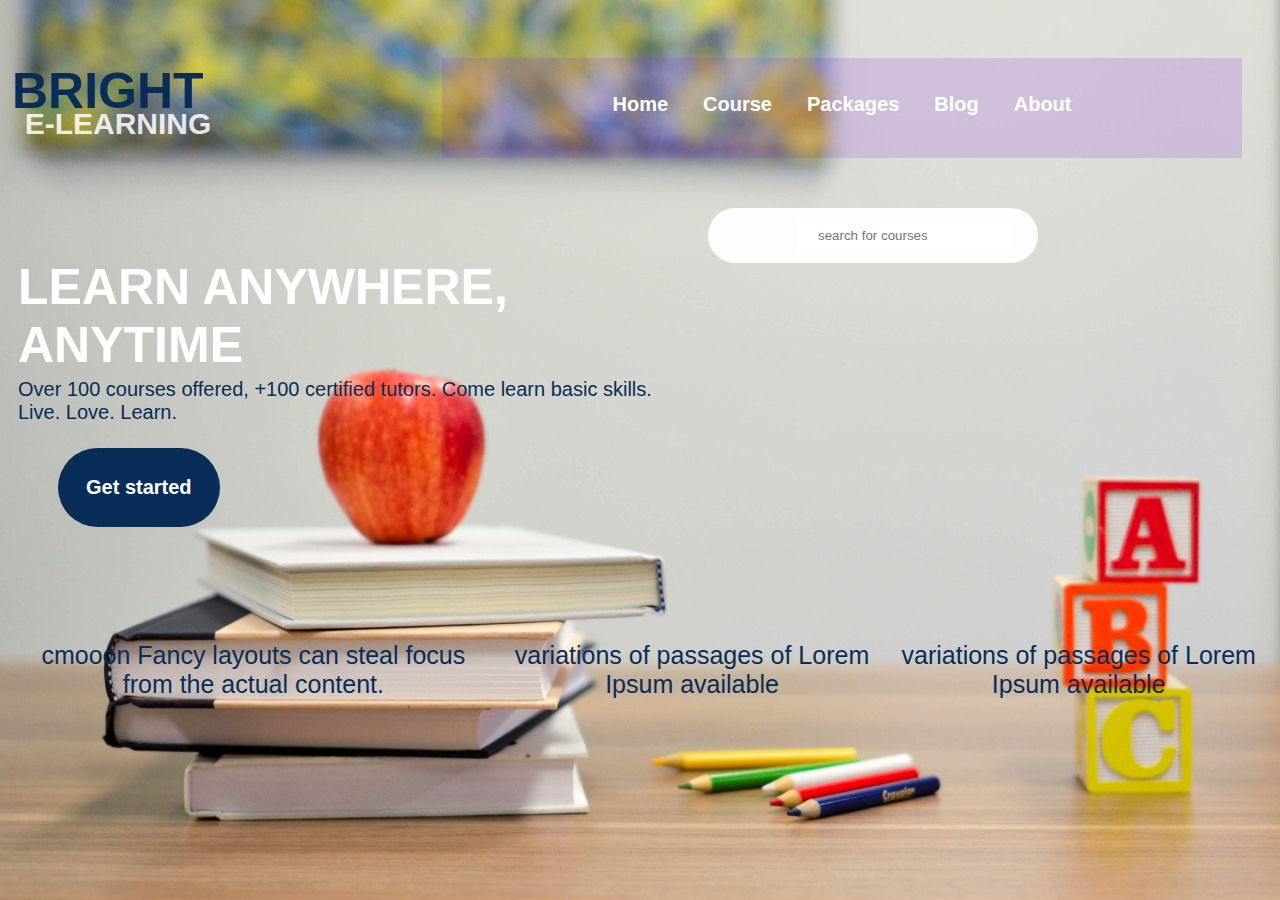
<file: Index.html>
<!DOCTYPE html>
<html lang="en">
<head>
    <meta charset="UTF-8">
    <meta name="viewport" content="width=device-width, initial-scale=1.0">
    <title>Bright</title>
    <link rel="stylesheet" href="main.css">
    <link rel="preconnect" href="https://fonts.googleapis.com">
<link rel="preconnect" href="https://fonts.gstatic.com" crossorigin>
<link href="https://fonts.googleapis.com/css2?family=Kdam+Thmor+Pro&display=swap" rel="stylesheet">
<link rel="preconnect" href="https://fonts.googleapis.com">
<link rel="preconnect" href="https://fonts.gstatic.com" crossorigin>
<link href="https://fonts.googleapis.com/css2?family=Ubuntu&display=swap" rel="stylesheet">
<link rel="stylesheet" href="https://cdnjs.cloudflare.com/ajax/libs/font-awesome/6.4.2/css/all.min.css" integrity="sha512-z3gLpd7yknf1YoNbCzqRKc4qyor8gaKU1qmn+CShxbuBusANI9QpRohGBreCFkKxLhei6S9CQXFEbbKuqLg0DA==" 
crossorigin="anonymous" referrerpolicy="no-referrer" />
<link rel="preconnect" href="https://fonts.googleapis.com">
<link rel="preconnect" href="https://fonts.gstatic.com" crossorigin>
<link href="https://fonts.googleapis.com/css2?family=Dosis:wght@200&family=Kdam+Thmor+Pro&family=Ubuntu+Condensed&display=swap"
 rel="stylesheet">
  
</head>
<!-- header section -->

    <header>
        <p class="logo">BRIGHT</p>
        <h1>E-LEARNING</h1>
        <!-- <div class="search">
            <link rel="stylesheet"href="">
             <button class="search-button">
                <i class="bob fas fa-search"><i>               </button>
            <body>
            

        </div> -->
        
        <nav>
            <a href="Index.html">Home</a>
            <a href="pages/course.html">Course</a>
            <a href="pages/packages.html">Packages</a>
            <a href="pages/blog.html">Blog</a>
            <a href="pages/about.html">About</a>

        
        </nav>
    </header>

<!-- Middle section -->


    <div>
    <section>
        <div>
            <div class="search-button">
                <!-- <form action="http://www.google.com/search"method="get"></form> -->

                <i class="fas fa-search"></i>
                <input type="text" placeholder="search for courses">
                
                    
            </div>
        </div>
        <article>
            <p class="welcome">LEARN ANYWHERE,<br> ANYTIME</p>
            <p class="lorem">Over 100 courses offered, +100 certified tutors.
                 Come learn basic skills. <br> Live. Love. Learn. <br> </p>
            <a href="loginfile/login.html">Get started</a>
            <!-- <a href="#">Explore</a> -->

        </article>
    </section>
    </div>

<!--  Footersection -->

    <footer class="lowericons">

        <div >
            <i class="cert fa-solid fa-certificate fa-3x"></i>
            <p >cmooon  Fancy layouts can steal focus from the actual content.</p>
        </div>
        <div >
            <i class="lib fa-solid fa-book fa-3x"></i>
            <p>variations of passages of Lorem Ipsum available</p>
        </div>
        <div >
            <i class="tutor fa-solid fa-chalkboard fa-3x"></i>
            <p>variations of passages of Lorem Ipsum available</p>
        </div>
        
    </footer>
    
</body>
</file>
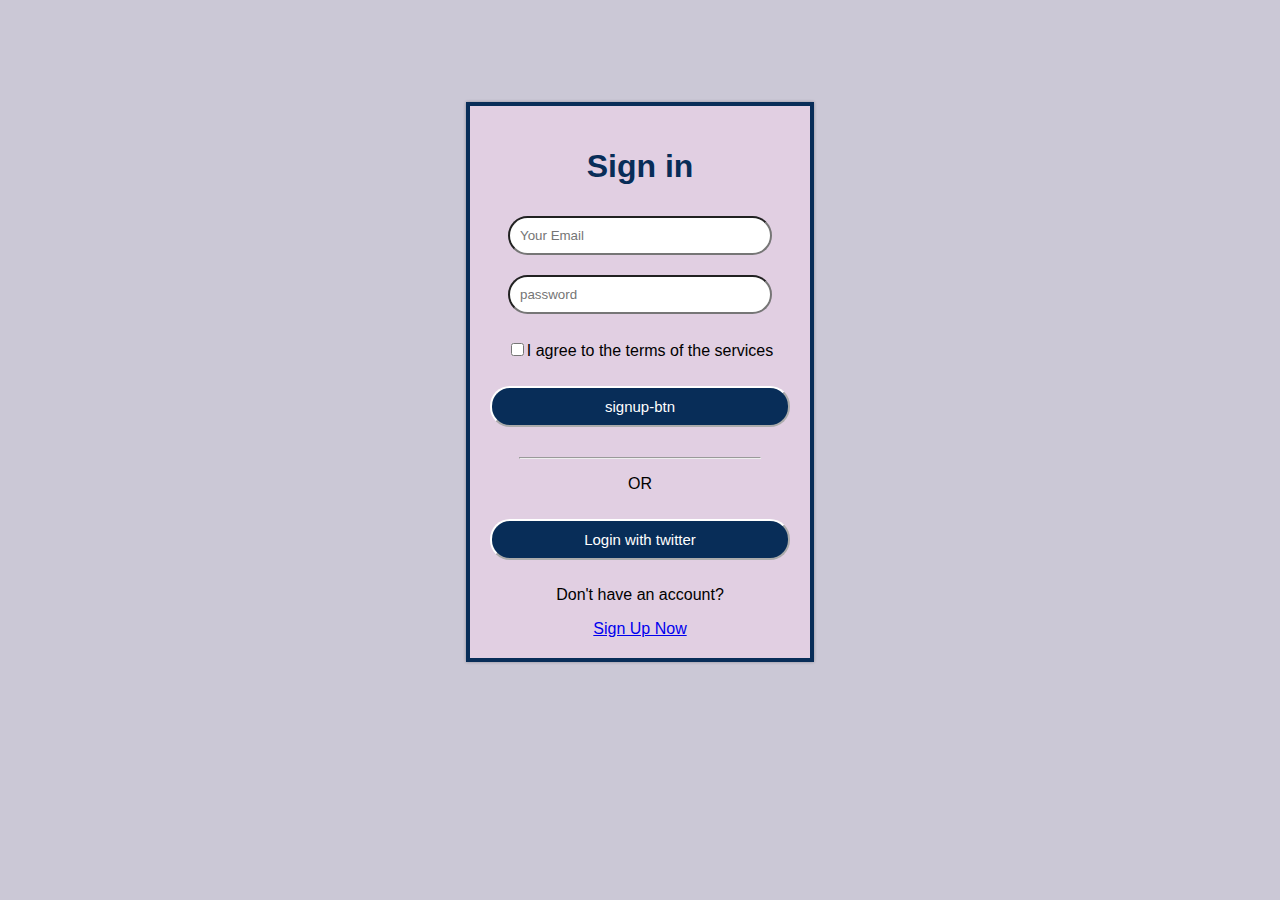
<file: loginfile/login.html>
<!DOCTYPE html>
<html lang="en">
<head>
    <meta charset="UTF-8">
    <meta name="viewport" content="width=device-width, initial-scale=1.0">
    <title>Register</title>
    <link rel="stylesheet" href=" login.css">
</head>

<body class="signpage">
    <div class="sign-up">
        <div class="icon">
            <i class="fa-solid fa-user"></i>
        </div>
       
        <h1>
            Sign in
        </h1>
        <input type="email"class="Input-box" placeholder="Your Email">
        <input type="password"class="Input-box" placeholder="password">

        <p><span><input type="checkbox"></span>I agree to the terms of the services</p>
        <button type="button" class="signup-btn">signup-btn</button>
        <hr>
        <p>OR</p>
        <button type="button" class="twitter-logn">Login with twitter</button>
        <div>
            <p>Don't have an account?</p>
            <a href="#">Sign Up Now</a>
        </div>
    </div>
    
</body>

</html>
</file>
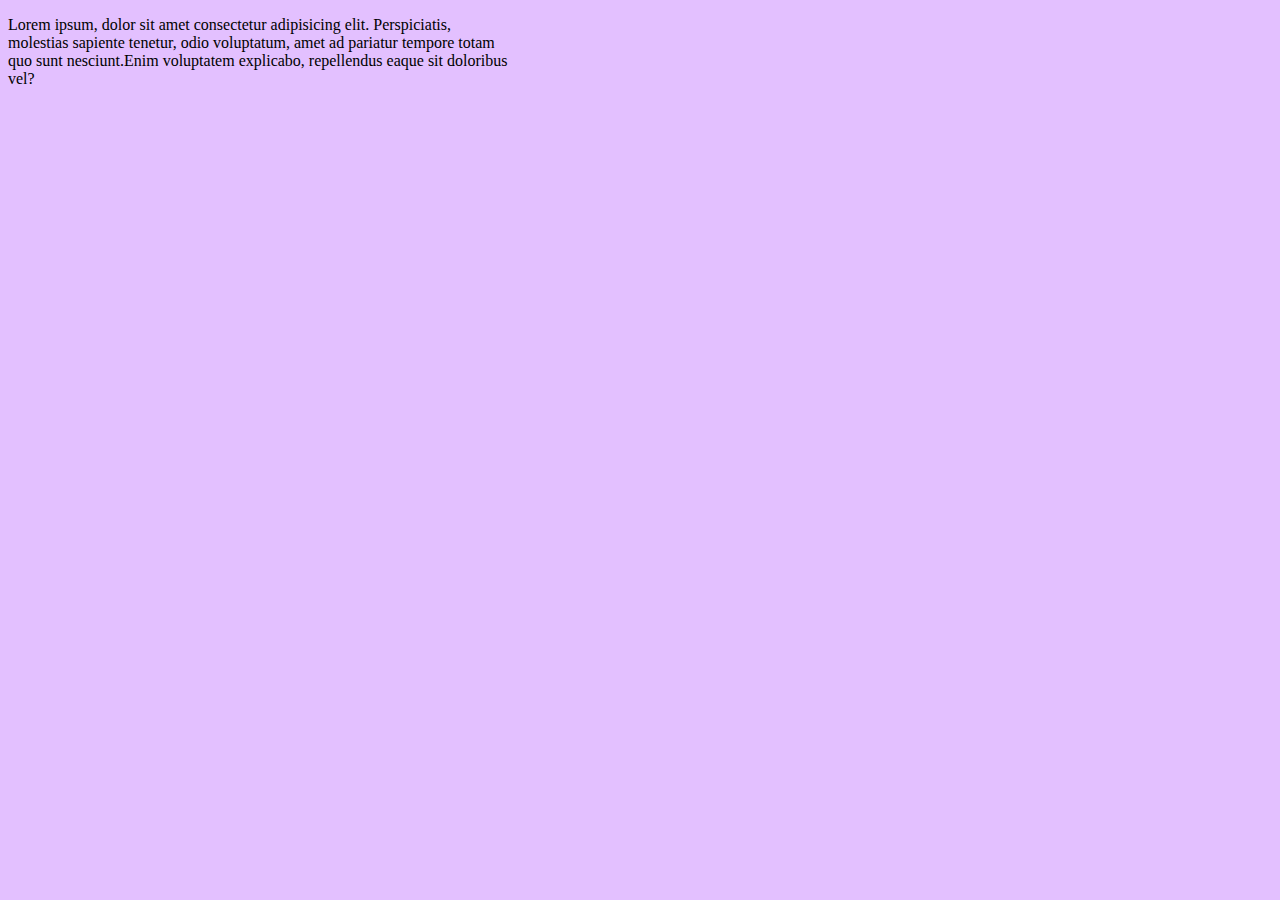
<file: pages/course.html>
<!DOCTYPE html>
<html lang="en">
<head>
    <meta charset="UTF-8">
    <meta name="viewport" content="width=device-width, initial-scale=1.0">
    <title>courses</title>
</head>
<body>
    <style>
        body{
            background-color: rgb(227, 192, 255);
        }
    </style>
    <p>Lorem ipsum, dolor sit amet consectetur adipisicing elit. Perspiciatis,
         <br>molestias sapiente tenetur, odio voluptatum, amet ad pariatur tempore totam
          <br>quo sunt nesciunt.Enim voluptatem explicabo, repellendus eaque sit doloribus
         <br>vel?</p>
    
</body>
</html>
</file>
<file: main.css>
/* testing github for uploaded changes */

body {
    background-color: antiquewhite;
    background-image:url(Images/best.jpg);
    background-size: cover;
    background-attachment: fixed;
}


/* ////////////////////      header section           //////////////////////////////////////////////////////////////*/
.search-button {
    width: 150px;
    color: red;
     background-color: rgb(253, 253, 253);
    color: rgb(0, 0, 0);
    padding: 10px 90px ;
    display: flex;
    align-items: center;
    /* border: 0;  */
    border-radius: 50px;
    cursor:pointer;
    align-items: center;
    
    position:absolute;
    left: 700px;
    /* border: 0px;  */
    /* border: 20px 20px 20px 20px; */
}
.search-button input{
     border: 0px dotted black; 
    background-color: ;
    padding:10px 20px ;
    
}
.search-button :focus{

    outline: none;
}
/* .search-button:hover{
    background-color: azure;

} */
header {
    position: relative;
    width: 100%;
    height: 200px;
    background: rgba(0, 255, 234, 0);
    font-size: 50px;
    font-weight: bold;
    color: rgb(8, 45, 88);
    font-family: 'Kdam Thmor Pro', sans-serif;
    

}
.logo{
    position: absolute;
    top: 0px;
    left: 0px;
    padding: 4px;
    border: px;
    font-family: 'Bebas Neue', sans-serif;

}
h1{
    position: absolute;
    font-size: 30px;
    color: rgba(255, 255, 255, 0.863);
    top: 75px;
    left: 1%;
    padding: 4px;
    font-family: 'Ubuntu Condensed', sans-serif;

   
}
nav{
    position: absolute;
    width: 800px;
    height: 100px;
    background-color: rgba(137, 43, 226, 0.171);
    top: 50px;
    right: 30px;
    font-size: 20px;
    text-align: center;
    /* position: fixed; */
}   
nav a{
    
    text-decoration: none;
    color: rgb(255, 255, 255);
    padding:  15px;
    position: relative;
    top: 30px;
    font-family: 'Josefin Sans', sans-serif;

}
nav a:hover{
    border: 3px solid rgb(8, 45, 88);
    background-color: white;
    color: rgb(8, 45, 88);
    padding: 17px;
    transition: 0.75s;
}


/* /////////////////////////     MIDDLE SECTION       ////////////////////////////// ////////////////////////////////*/


section {
    position: relative;
    width: 100%;
    height: 400px;
    /* background-color: rgba(165, 42, 42, 0.116); */
    top: 0px;
}
article{
    width: 50%;
    height: 400px;
    flex-wrap: wrap;
}
.welcome {
    font-weight: bold;
    color:white ;
    font-size: 50px;
    font-family: 'Josefin Sans', sans-serif;
    position: absolute;
    left: 10px;


}
.lorem{
    color: rgb(8, 45, 88);
    font-family: 'Josefin Sans', sans-serif;
    font-size: 20px;
    position: absolute;
    top: 150px;
    left: 10px;
}
article a{
    text-decoration: none;
    font-size: 20px;
    font-weight: bold;
    color: white;
    font-family: 'Josefin Sans', sans-serif;
    padding: 28px;
    border:0px solid rgb(8, 45, 88);
    background-color: rgb(8, 45, 88);
    border-radius: 100px;
    margin: 50px;
    position: absolute;
    top: 190px;
}
article a:hover{
    color: black;
    padding: 35px;
    background-color: white;
    transition: 0.25s;

}

/* /////////////////////////         FOOTER SECTION            ///////////////////////////////////////////////////////////// */
footer {
    position: relative;
    width: 100%;
    height: 250px;
    background-color: rgba(0, 0, 0, 0);
    display: flex;
    justify-content: space-around;

}
footer div{
    font-family: 'Josefin Sans', sans-serif;
    font-size: 25px;
    height: 250px;
    /* width: 33.33%; */
    padding: 8px;
    /* outline: 2px solid red; */
    text-align: center;
    margin: 0px 8px;
    


}
.lowericons i{
    color: rgb(0, 0, 0);
}
.lowericons p
{
    top: 120px;
    color: rgb(8, 45, 88);
}
footer i{
    top: 70px;
}
/* .certification{
    background-color: rgb(8, 45, 88);
    color: white;
}  
 .certification:hover{
    background-color: rgb(225, 207, 226);
    color: rgb(8, 45, 88);
    position: relative;
    top: -8px;
    transition: 0.75s; 
     padding-bottom: 35px ; */


/* .library{
    background-color: rgba(255, 255, 255);
}
.library:hover{
    background-color: rgb(225, 207, 226);
    color: rgb(8, 45, 88);
    position: relative;
    top: -8px;
    transition: 0.75s;
    /* padding-bottom: 35px ; */


/* 
.tutoring{
    background-color: rgb(8, 45, 88);
    color: white;
} 
.tutoring:hover{
    background-color: rgb(225, 207, 226);
    color: rgb(8, 45, 88);
    position: relative;
    top: -8px;
    transition: 0.75s;
     padding-bottom: 35px ;

  */
</file>
<file: loginfile/login.css>
body{
    margin: 0;
    padding: 0;
    font: 1em sans-serif;
    /* background-image: url(Images/love.jpg); */
    background-color:rgba(113, 106, 145, 0.37);
    background-position: center;
    background-size: cover ;

}
.sign-up{
    box-shadow:  0 0 3px 0 rgba(0,0,0,0.3);
    text-align: center;
    margin: 8% auto 0;
    width: 300px;
    border: 4px solid rgb(8, 45, 88);
    padding: 20px;
    background: rgb(225, 207, 226);
}
h1{
    font-family:Arial;
    color: rgb(8, 45, 88);
    
}
button{
    margin: 10px 0;
    font-size: 15px;
    padding: 10px;
    border-radius: 20px;
    color: white;
    outline: none;
    width: 100%;
    border-color: #fff;
    cursor: pointer;

}
.signup-btn{
    background-color: rgb(8, 45, 88);
}
.twitter-logn{
    background-color: rgb(8, 45, 88);
}
hr{
    width: 80%;
    margin-top: 20px;
}
.Input-box{
    outline: none;
    width: 80%;
    border-radius: 20px;
    margin: 10px;
    padding: 10px;

}
.Input-box:focus{
    border: 2px dashed darkblue;
    outline: none;
}
</file>
